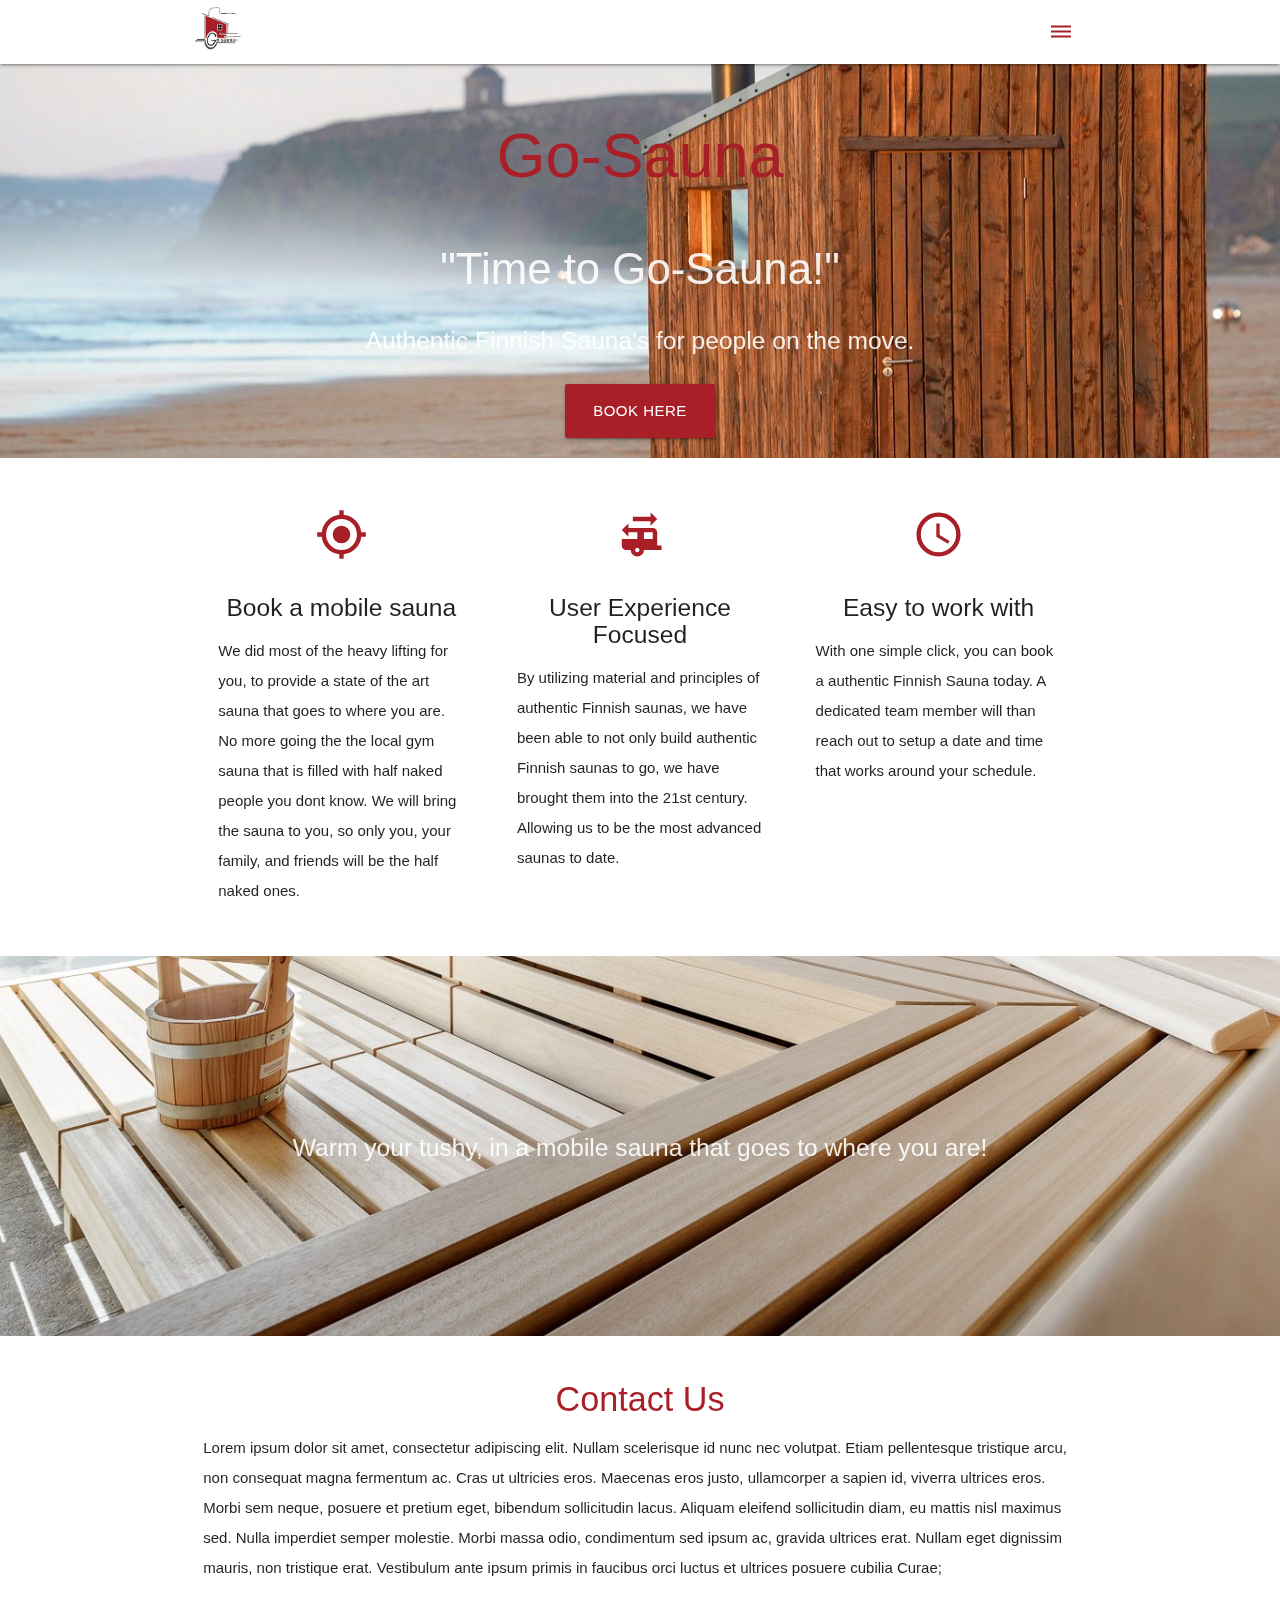
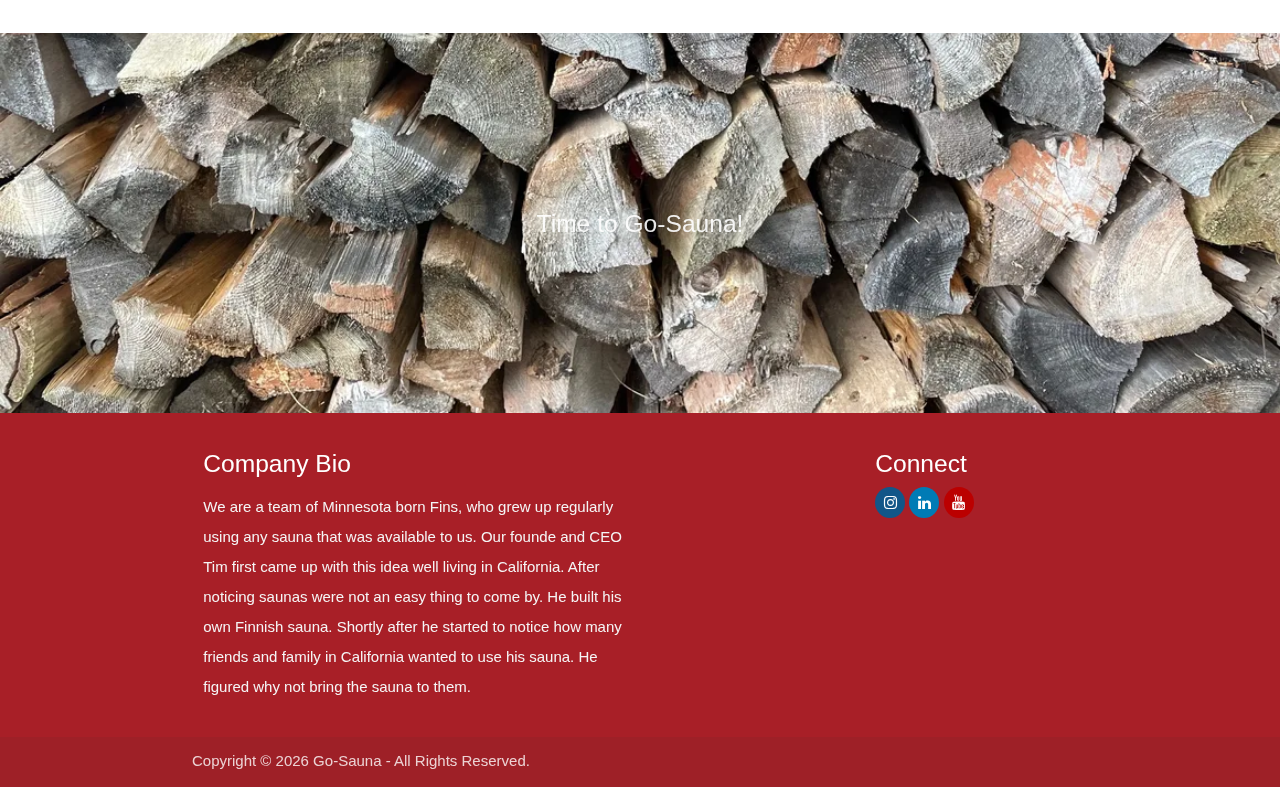
<file: Main/index.html>
<!DOCTYPE html>
<html lang="en">
<head>
  <meta http-equiv="Content-Type" content="text/html; charset=UTF-8"/>
  <meta name="viewport" content="width=device-width, initial-scale=1"/>
  <title>Go-Sauna</title>
   <!-- <title>My Page Title</title> -->
  <!-- <link rel="icon" type="image/x-icon" href="/parallax-template/images/Logo.webp"> -->



    <title>HTML Favicon</title>
    <!-- Add icon link -->
    <link rel="icon" href="images/Logo.webp " type="image/x-icon">


  <!-- CSS  -->
  <link href="https://fonts.googleapis.com/icon?family=Material+Icons" rel="stylesheet">
  <link href="css/materialize.css" type="text/css" rel="stylesheet" media="screen,projection"/>
  <link href="css/style.css" type="text/css" rel="stylesheet" media="screen,projection"/>
  <link href="css/index.css" type="text/css" rel="stylesheet" media="screen,projection"/>
  <link href="css/socialmedia.css" type="text/css" rel="stylesheet" media="screen,projection"/>
  <link rel="stylesheet" href="https://cdnjs.cloudflare.com/ajax/libs/font-awesome/4.7.0/css/font-awesome.min.css">
</head>
<body>
  <nav class="white" role="navigation">
    <div class="nav-wrapper container">
      <a id="logo-container" href="#" class="brand-logo"><img src="images/Logo.webp" style="width: 6%; height: auto;"></a>
      <ul class="right hide-on-med-and-down">
        <li><a href="#"><i class="material-icons compcolorfont">dehaze</i></a></li>
      </ul>
<!-- //dehaze -->
      <ul id="nav-mobile" class="sidenav">
          <li><a href="#"><i class="material-icons compcolorfont">dehaze</i></a></li>
      </ul>
      <a href="#" data-target="nav-mobile" class="sidenav-trigger"><i class="material-icons">menu</i></a>
    </div>
  </nav>

  <div id="index-banner" class="parallax-container">
    <div class="section no-pad-bot">
      <div class="container">
        <br><br>
        <h1 class="header center compcolorfont">Go-Sauna</h1>
        <div class="row center">
          <h3 class="header col s12 light">"Time to Go-Sauna!"</h3>
          <h5 class="header col s12 light">Authentic Finnish Sauna's for people on the move.</h5>
        </div>
        <div class="row center">
          <a href="/parallax-template/booking.html" id="download-button" class="btn-large waves-effect waves-light lighten-1 compcolorfill">Book Here</a>
        </div>
        <br><br>

      </div>
    </div>
    <div class="parallax"><img src="images/1-1-1280x800-1.jpg"Unsplashed background img 1"></div>
  </div>


  <div class="container">
    <div class="section">

      <!--   Icon Section   -->
      <div class="row">
        <div class="col s12 m4">
          <div class="icon-block">
            <h2 class="center compcolorfont"><i class="material-icons">my_location</i></h2>
            <h5 class="center">Book a mobile sauna</h5>

            <p class="light">We did most of the heavy lifting for you, to provide a state of the art sauna that goes to where you are. No more going the the local gym sauna that is filled with half naked people you dont know. We will bring the sauna to you, so only you, your family, and friends will be the half naked ones.</p>
          </div>
        </div>

        <div class="col s12 m4">
          <div class="icon-block">
            <h2 class="center compcolorfont"><i class="material-icons">rv_hookup</i></h2>
            <h5 class="center">User Experience Focused</h5>

            <p class="light">By utilizing material and principles of authentic Finnish saunas, we have been able to not only build authentic Finnish saunas to go, we have brought them into the 21st century. Allowing us to be the most advanced saunas to date.</p>
          </div>
        </div>

        <div class="col s12 m4">
          <div class="icon-block">
            <h2 class="center compcolorfont"><i class="material-icons">schedule</i></h2>
            <h5 class="center">Easy to work with</h5>

            <p class="light">With one simple click, you can book a authentic Finnish Sauna today. A dedicated team member will than reach out to setup a date and time that works around your schedule. </p>
          </div>
        </div>
      </div>

    </div>
  </div>


  <div class="parallax-container valign-wrapper">
    <div class="section no-pad-bot">
      <div class="container">
        <div class="row center">
          <h5 class="header col s12 light">Warm your tushy, in a mobile sauna that goes to where you are!</h5>
        </div>
      </div>
    </div>
    <div class="parallax"><img src="images/1920_lenimountain-soelden-byrudiwyhlidal-1493-hdr-edit.jpg" alt="Unsplashed background img 2"></div>
  </div>

  <div class="container">
    <div class="section">

      <div class="row">
        <div class="col s12 center">
          <h3><i class="mdi-content-send brown-text"></i></h3>
          <h4 class="compcolorfont">Contact Us</h4>
          <p class="left-align light">Lorem ipsum dolor sit amet, consectetur adipiscing elit. Nullam scelerisque id nunc nec volutpat. Etiam pellentesque tristique arcu, non consequat magna fermentum ac. Cras ut ultricies eros. Maecenas eros justo, ullamcorper a sapien id, viverra ultrices eros. Morbi sem neque, posuere et pretium eget, bibendum sollicitudin lacus. Aliquam eleifend sollicitudin diam, eu mattis nisl maximus sed. Nulla imperdiet semper molestie. Morbi massa odio, condimentum sed ipsum ac, gravida ultrices erat. Nullam eget dignissim mauris, non tristique erat. Vestibulum ante ipsum primis in faucibus orci luctus et ultrices posuere cubilia Curae;</p>
        </div>
      </div>

    </div>
  </div>


  <div class="parallax-container valign-wrapper">
    <div class="section no-pad-bot">
      <div class="container">
        <div class="row center">
          <h5 class="header col s12 light">Time to Go-Sauna!</h5>
        </div>
      </div>
    </div>
    <div class="parallax"><img src="images/Wood.webp" alt="Unsplashed background img 3"></div>
  </div>

  <footer class="page-footer compcolorfill">
    <div class="container">
      <div class="row">
        <div class="col l6 s12">
          <h5 class="white-text">Company Bio</h5>
          <p class="grey-text text-lighten-4">We are a team of Minnesota born Fins, who grew up regularly using any sauna that was available to us. Our founde and CEO Tim first came up with this idea well living in California. After noticing saunas were not an easy thing to come by. He built his own Finnish sauna. Shortly after he started to notice how many friends and family in California wanted to use his sauna. He figured why not bring the sauna to them.</p>


        </div>
        <div class="col l3 s12">
          <!-- <h5 class="white-text">Settings</h5>
          <ul>
            <li><a class="white-text" href="#!">Link 1</a></li>
            <li><a class="white-text" href="#!">Link 2</a></li>
            <li><a class="white-text" href="#!">Link 3</a></li>
            <li><a class="white-text" href="#!">Link 4</a></li>
          </ul> -->
        </div>
        <div class="col l3 s12">
          <h5 class="white-text">Connect</h5>
          <!-- <ul>
            <p>
              <li><a class="fa fa-instagram" href="https://www.instagram.com/go_sauna_com/"></a></li>
            </p>
              <li><a class="fa fa-linkedin" href="https://www.linkedin.com/in/tim-norkol-29679487/"></a></li>
            </p>
            <p>
              <li><a class="fa fa-youtube" href="https://www.youtube.com/channel/UChISsV1eL6XnUrXnhXkvPOw"></a></li>
            </p>
          </ul> -->
          
            <!-- <p> -->
              <a class="fa fa-instagram" href="https://www.instagram.com/go_sauna_com/"></a>
            <!-- </p> -->
              <a class="fa fa-linkedin" href="https://www.linkedin.com/in/tim-norkol-29679487/"></a>
            <!-- </p> -->
            <!-- <p> -->
              <a class="fa fa-youtube" href="https://www.youtube.com/channel/UChISsV1eL6XnUrXnhXkvPOw"></a>
            <!-- </p> -->
          

        </div>
      </div>
    </div>
    <div class="footer-copyright">
      <div class="container">
        Copyright © 2026 Go-Sauna - All Rights Reserved.
      <!-- Made by <a class="brown-text text-lighten-3" href="http://materializecss.com">Logan K</a> -->
      </div>
    </div>
  </footer>


  <!--  Scripts-->
  <script src="https://code.jquery.com/jquery-2.1.1.min.js"></script>
  <script src="js/materialize.js"></script>
  <script src="js/init.js"></script>

  </body>
</html>
</file>
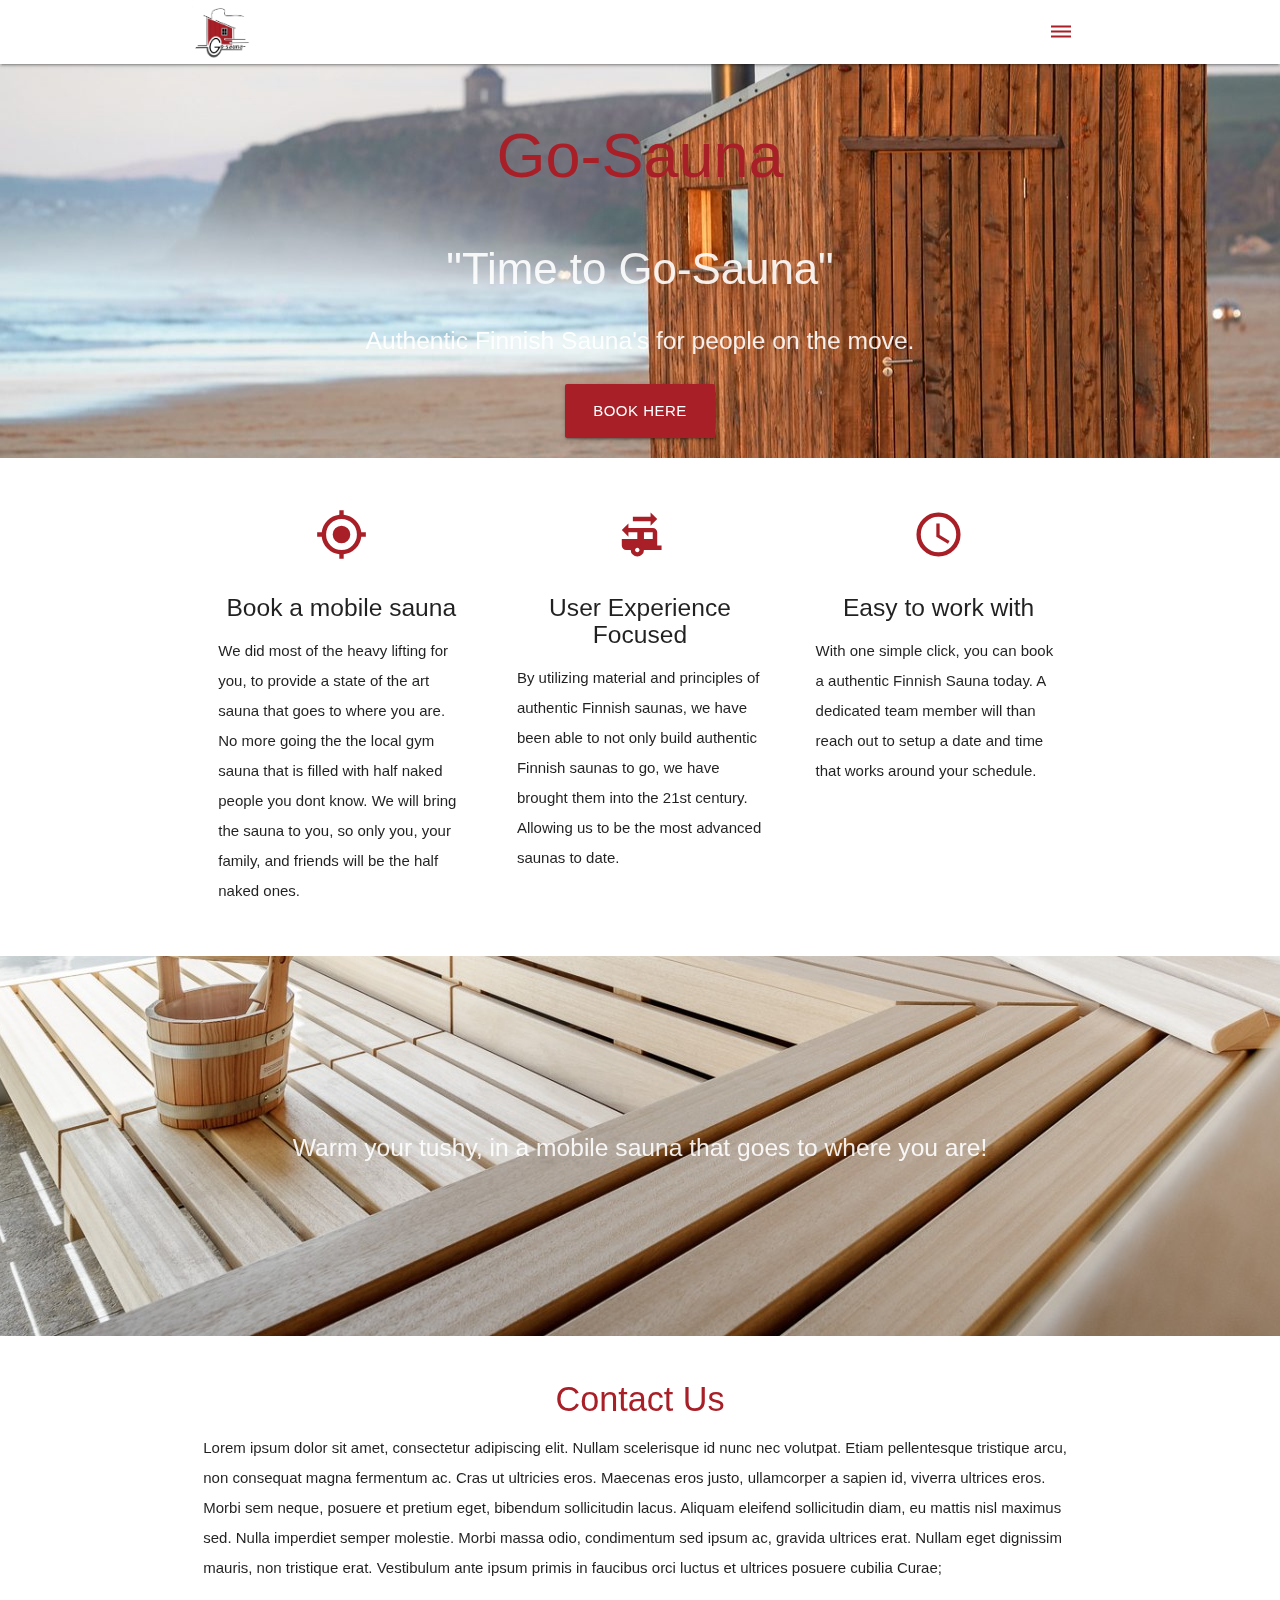
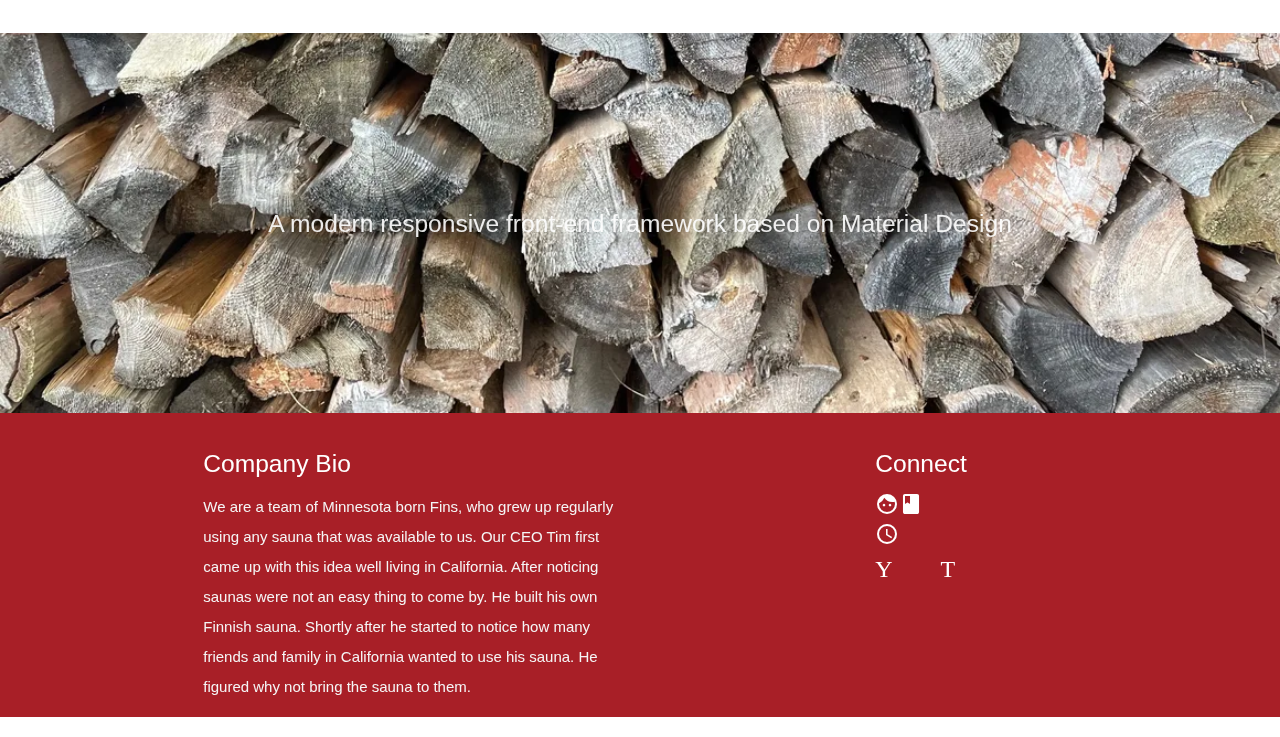
<file: parallax-template/index.html>
<!DOCTYPE html>
<html lang="en">
<head>
  <meta http-equiv="Content-Type" content="text/html; charset=UTF-8"/>
  <meta name="viewport" content="width=device-width, initial-scale=1"/>
  <title>Parallax Template - Materialize</title>

  <!-- CSS  -->
  <link href="https://fonts.googleapis.com/icon?family=Material+Icons" rel="stylesheet">
  <link href="css/materialize.css" type="text/css" rel="stylesheet" media="screen,projection"/>
  <link href="css/style.css" type="text/css" rel="stylesheet" media="screen,projection"/>
  <link href="css/index.css" type="text/css" rel="stylesheet" media="screen,projection"/>
</head>
<body>
  <nav class="white" role="navigation">
    <div class="nav-wrapper container">
      <a id="logo-container" href="#" class="brand-logo"><img src="images/Logo.webp" style="width: 7%; height: auto;"></a>
      <ul class="right hide-on-med-and-down">
        <li><a href="#"><i class="material-icons compcolorfont">dehaze</i></a></li>
      </ul>
<!-- //dehaze -->
      <ul id="nav-mobile" class="sidenav">
          <li><a href="#"><i class="material-icons compcolorfont">dehaze</i></a></li>
      </ul>
      <a href="#" data-target="nav-mobile" class="sidenav-trigger"><i class="material-icons">menu</i></a>
    </div>
  </nav>

  <div id="index-banner" class="parallax-container">
    <div class="section no-pad-bot">
      <div class="container">
        <br><br>
        <h1 class="header center compcolorfont">Go-Sauna</h1>
        <div class="row center">
          <h3 class="header col s12 light">"Time to Go-Sauna"</h3>
          <h5 class="header col s12 light">Authentic Finnish Sauna's for people on the move.</h5>
        </div>
        <div class="row center">
          <a href="http://materializecss.com/getting-started.html" id="download-button" class="btn-large waves-effect waves-light lighten-1 compcolorfill">Book Here</a>
        </div>
        <br><br>

      </div>
    </div>
    <div class="parallax"><img src="images/1-1-1280x800-1.jpg"Unsplashed background img 1"></div>
  </div>


  <div class="container">
    <div class="section">

      <!--   Icon Section   -->
      <div class="row">
        <div class="col s12 m4">
          <div class="icon-block">
            <h2 class="center compcolorfont"><i class="material-icons">my_location</i></h2>
            <h5 class="center">Book a mobile sauna</h5>

            <p class="light">We did most of the heavy lifting for you, to provide a state of the art sauna that goes to where you are. No more going the the local gym sauna that is filled with half naked people you dont know. We will bring the sauna to you, so only you, your family, and friends will be the half naked ones.</p>
          </div>
        </div>

        <div class="col s12 m4">
          <div class="icon-block">
            <h2 class="center compcolorfont"><i class="material-icons">rv_hookup</i></h2>
            <h5 class="center">User Experience Focused</h5>

            <p class="light">By utilizing material and principles of authentic Finnish saunas, we have been able to not only build authentic Finnish saunas to go, we have brought them into the 21st century. Allowing us to be the most advanced saunas to date.</p>
          </div>
        </div>

        <div class="col s12 m4">
          <div class="icon-block">
            <h2 class="center compcolorfont"><i class="material-icons">schedule</i></h2>
            <h5 class="center">Easy to work with</h5>

            <p class="light">With one simple click, you can book a authentic Finnish Sauna today. A dedicated team member will than reach out to setup a date and time that works around your schedule. </p>
          </div>
        </div>
      </div>

    </div>
  </div>


  <div class="parallax-container valign-wrapper">
    <div class="section no-pad-bot">
      <div class="container">
        <div class="row center">
          <h5 class="header col s12 light">Warm your tushy, in a mobile sauna that goes to where you are!</h5>
        </div>
      </div>
    </div>
    <div class="parallax"><img src="images/1920_lenimountain-soelden-byrudiwyhlidal-1493-hdr-edit.jpg" alt="Unsplashed background img 2"></div>
  </div>

  <div class="container">
    <div class="section">

      <div class="row">
        <div class="col s12 center">
          <h3><i class="mdi-content-send brown-text"></i></h3>
          <h4 class="compcolorfont">Contact Us</h4>
          <p class="left-align light">Lorem ipsum dolor sit amet, consectetur adipiscing elit. Nullam scelerisque id nunc nec volutpat. Etiam pellentesque tristique arcu, non consequat magna fermentum ac. Cras ut ultricies eros. Maecenas eros justo, ullamcorper a sapien id, viverra ultrices eros. Morbi sem neque, posuere et pretium eget, bibendum sollicitudin lacus. Aliquam eleifend sollicitudin diam, eu mattis nisl maximus sed. Nulla imperdiet semper molestie. Morbi massa odio, condimentum sed ipsum ac, gravida ultrices erat. Nullam eget dignissim mauris, non tristique erat. Vestibulum ante ipsum primis in faucibus orci luctus et ultrices posuere cubilia Curae;</p>
        </div>
      </div>

    </div>
  </div>


  <div class="parallax-container valign-wrapper">
    <div class="section no-pad-bot">
      <div class="container">
        <div class="row center">
          <h5 class="header col s12 light">A modern responsive front-end framework based on Material Design</h5>
        </div>
      </div>
    </div>
    <div class="parallax"><img src="images/Wood.webp" alt="Unsplashed background img 3"></div>
  </div>

  <footer class="page-footer compcolorfill">
    <div class="container">
      <div class="row">
        <div class="col l6 s12">
          <h5 class="white-text">Company Bio</h5>
          <p class="grey-text text-lighten-4">We are a team of Minnesota born Fins, who grew up regularly using any sauna that was available to us. Our CEO Tim first came up with this idea well living in California. After noticing saunas were not an easy thing to come by. He built his own Finnish sauna. Shortly after he started to notice how many friends and family in California wanted to use his sauna. He figured why not bring the sauna to them.</p>


        </div>
        <div class="col l3 s12">
          <!-- <h5 class="white-text">Settings</h5>
          <ul>
            <li><a class="white-text" href="#!">Link 1</a></li>
            <li><a class="white-text" href="#!">Link 2</a></li>
            <li><a class="white-text" href="#!">Link 3</a></li>
            <li><a class="white-text" href="#!">Link 4</a></li>
          </ul> -->
        </div>
        <div class="col l3 s12">
          <h5 class="white-text">Connect</h5>
          <ul>
            <li><a class="white-text" href="https://www.instagram.com/go_sauna_com/"><i class="material-icons">facebook</i></a></li>
            <li><a class="white-text" href="https://www.linkedin.com/in/tim-norkol-29679487/"><i class="material-icons">schedule</i></a></li>
            <li><a class="white-text" href="https://www.youtube.com/channel/UChISsV1eL6XnUrXnhXkvPOw"><i class="material-icons">YouTube</i></a></li>
            <!-- <li><a class="white-text" href="#!">Link 4</a></li> -->
          </ul>
        </div>
      </div>
    </div>
    <!-- <div class="footer-copyright">
      <div class="container">
      Made by <a class="brown-text text-lighten-3" href="http://materializecss.com">Materialize</a>
      </div>
    </div> -->
  </footer>


  <!--  Scripts-->
  <script src="https://code.jquery.com/jquery-2.1.1.min.js"></script>
  <script src="js/materialize.js"></script>
  <script src="js/init.js"></script>

  </body>
</html>
</file>
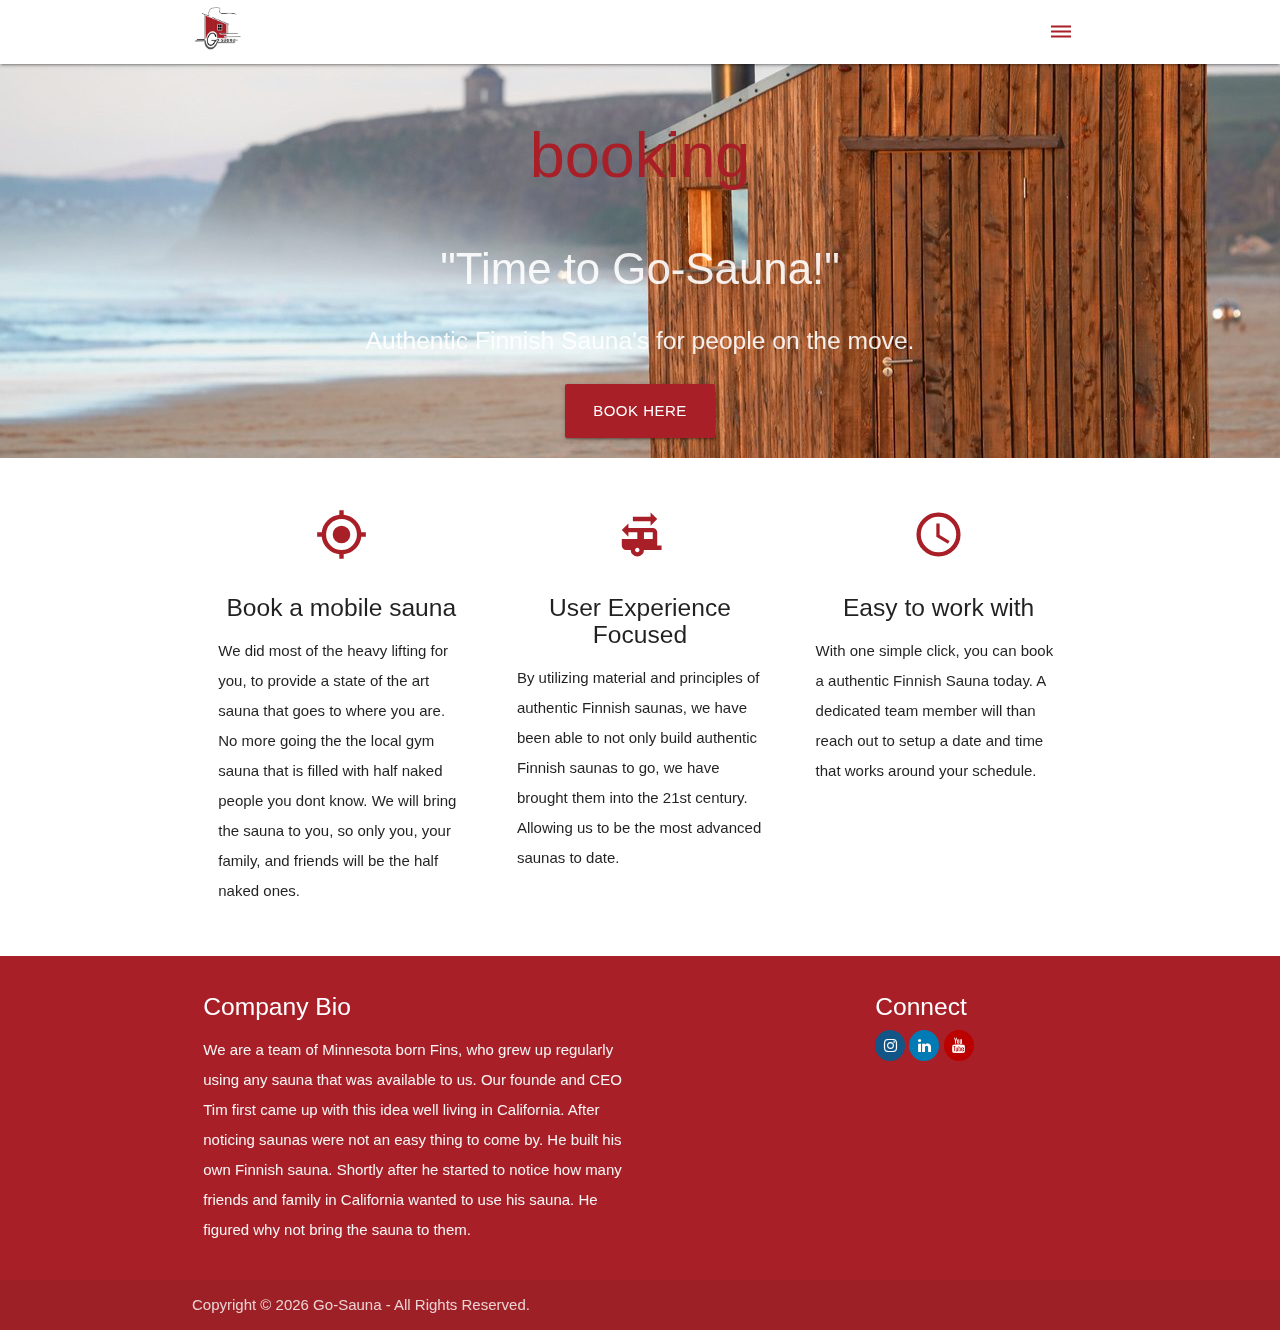
<file: booking.html>
<!DOCTYPE html>
<html lang="en">
<head>
  <meta http-equiv="Content-Type" content="text/html; charset=UTF-8"/>
  <meta name="viewport" content="width=device-width, initial-scale=1"/>
  <title>Go-Sauna</title>
      <!-- <title>HTML Favicon</title> -->
    <!-- Add icon link -->
    <link rel="icon" href="images/Logo.webp " type="image/x-icon">

  <!-- CSS  -->
  <link href="https://fonts.googleapis.com/icon?family=Material+Icons" rel="stylesheet">
  <link href="css/materialize.css" type="text/css" rel="stylesheet" media="screen,projection"/>
  <link href="css/style.css" type="text/css" rel="stylesheet" media="screen,projection"/>
  <link href="css/index.css" type="text/css" rel="stylesheet" media="screen,projection"/>
  <link href="css/socialmedia.css" type="text/css" rel="stylesheet" media="screen,projection"/>
  <link rel="stylesheet" href="https://cdnjs.cloudflare.com/ajax/libs/font-awesome/4.7.0/css/font-awesome.min.css">
</head>
<body>
  <nav class="white" role="navigation">
    <div class="nav-wrapper container">
      <a id="logo-container" href="#" class="brand-logo"><img src="images/Logo.webp" style="width: 6%; height: auto;"></a>
      <ul class="right hide-on-med-and-down">
        <li><a href="#"><i class="material-icons compcolorfont">dehaze</i></a></li>
      </ul>
<!-- //dehaze -->
      <ul id="nav-mobile" class="sidenav">
          <li><a href="#"><i class="material-icons compcolorfont">dehaze</i></a></li>
      </ul>
      <a href="#" data-target="nav-mobile" class="sidenav-trigger"><i class="material-icons">menu</i></a>
    </div>
  </nav>

  <div id="index-banner" class="parallax-container">
    <div class="section no-pad-bot">
      <div class="container">
        <br><br>
        <h1 class="header center compcolorfont">booking</h1>
        <div class="row center">
          <h3 class="header col s12 light">"Time to Go-Sauna!"</h3>
          <h5 class="header col s12 light">Authentic Finnish Sauna's for people on the move.</h5>
        </div>
        <div class="row center">
          <a href="" id="download-button" class="btn-large waves-effect waves-light lighten-1 compcolorfill">Book Here</a>
        </div>
        <br><br>

      </div>
    </div>
    <div class="parallax"><img src="images/1-1-1280x800-1.jpg"Unsplashed background img 1"></div>
  </div>


  <div class="container">
    <div class="section">

      <!--   Icon Section   -->
      <div class="row">
        <div class="col s12 m4">
          <div class="icon-block">
            <h2 class="center compcolorfont"><i class="material-icons">my_location</i></h2>
            <h5 class="center">Book a mobile sauna</h5>

            <p class="light">We did most of the heavy lifting for you, to provide a state of the art sauna that goes to where you are. No more going the the local gym sauna that is filled with half naked people you dont know. We will bring the sauna to you, so only you, your family, and friends will be the half naked ones.</p>
          </div>
        </div>

        <div class="col s12 m4">
          <div class="icon-block">
            <h2 class="center compcolorfont"><i class="material-icons">rv_hookup</i></h2>
            <h5 class="center">User Experience Focused</h5>

            <p class="light">By utilizing material and principles of authentic Finnish saunas, we have been able to not only build authentic Finnish saunas to go, we have brought them into the 21st century. Allowing us to be the most advanced saunas to date.</p>
          </div>
        </div>

        <div class="col s12 m4">
          <div class="icon-block">
            <h2 class="center compcolorfont"><i class="material-icons">schedule</i></h2>
            <h5 class="center">Easy to work with</h5>

            <p class="light">With one simple click, you can book a authentic Finnish Sauna today. A dedicated team member will than reach out to setup a date and time that works around your schedule. </p>
          </div>
        </div>
      </div>

    </div>
  </div>



  <footer class="page-footer compcolorfill">
    <div class="container">
      <div class="row">
        <div class="col l6 s12">
          <h5 class="white-text">Company Bio</h5>
          <p class="grey-text text-lighten-4">We are a team of Minnesota born Fins, who grew up regularly using any sauna that was available to us. Our founde and CEO Tim first came up with this idea well living in California. After noticing saunas were not an easy thing to come by. He built his own Finnish sauna. Shortly after he started to notice how many friends and family in California wanted to use his sauna. He figured why not bring the sauna to them.</p>


        </div>
        <div class="col l3 s12">
        </div>
        <div class="col l3 s12">
          <h5 class="white-text">Connect</h5>
            <a class="fa fa-instagram" href="https://www.instagram.com/go_sauna_com/"></a>
            <a class="fa fa-linkedin" href="https://www.linkedin.com/in/tim-norkol-29679487/"></a>
            <a class="fa fa-youtube" href="https://www.youtube.com/channel/UChISsV1eL6XnUrXnhXkvPOw"></a>          
        </div>
      </div>
    </div>
    <div class="footer-copyright">
      <div class="container">
        Copyright © 2026 Go-Sauna - All Rights Reserved.
      <!-- Made by <a class="brown-text text-lighten-3" href="http://materializecss.com">Logan K</a> -->
      </div>
    </div>
  </footer>


  <!--  Scripts-->
  <script src="https://code.jquery.com/jquery-2.1.1.min.js"></script>
  <script src="js/materialize.js"></script>
  <script src="js/init.js"></script>

  </body>
</html>
</file>
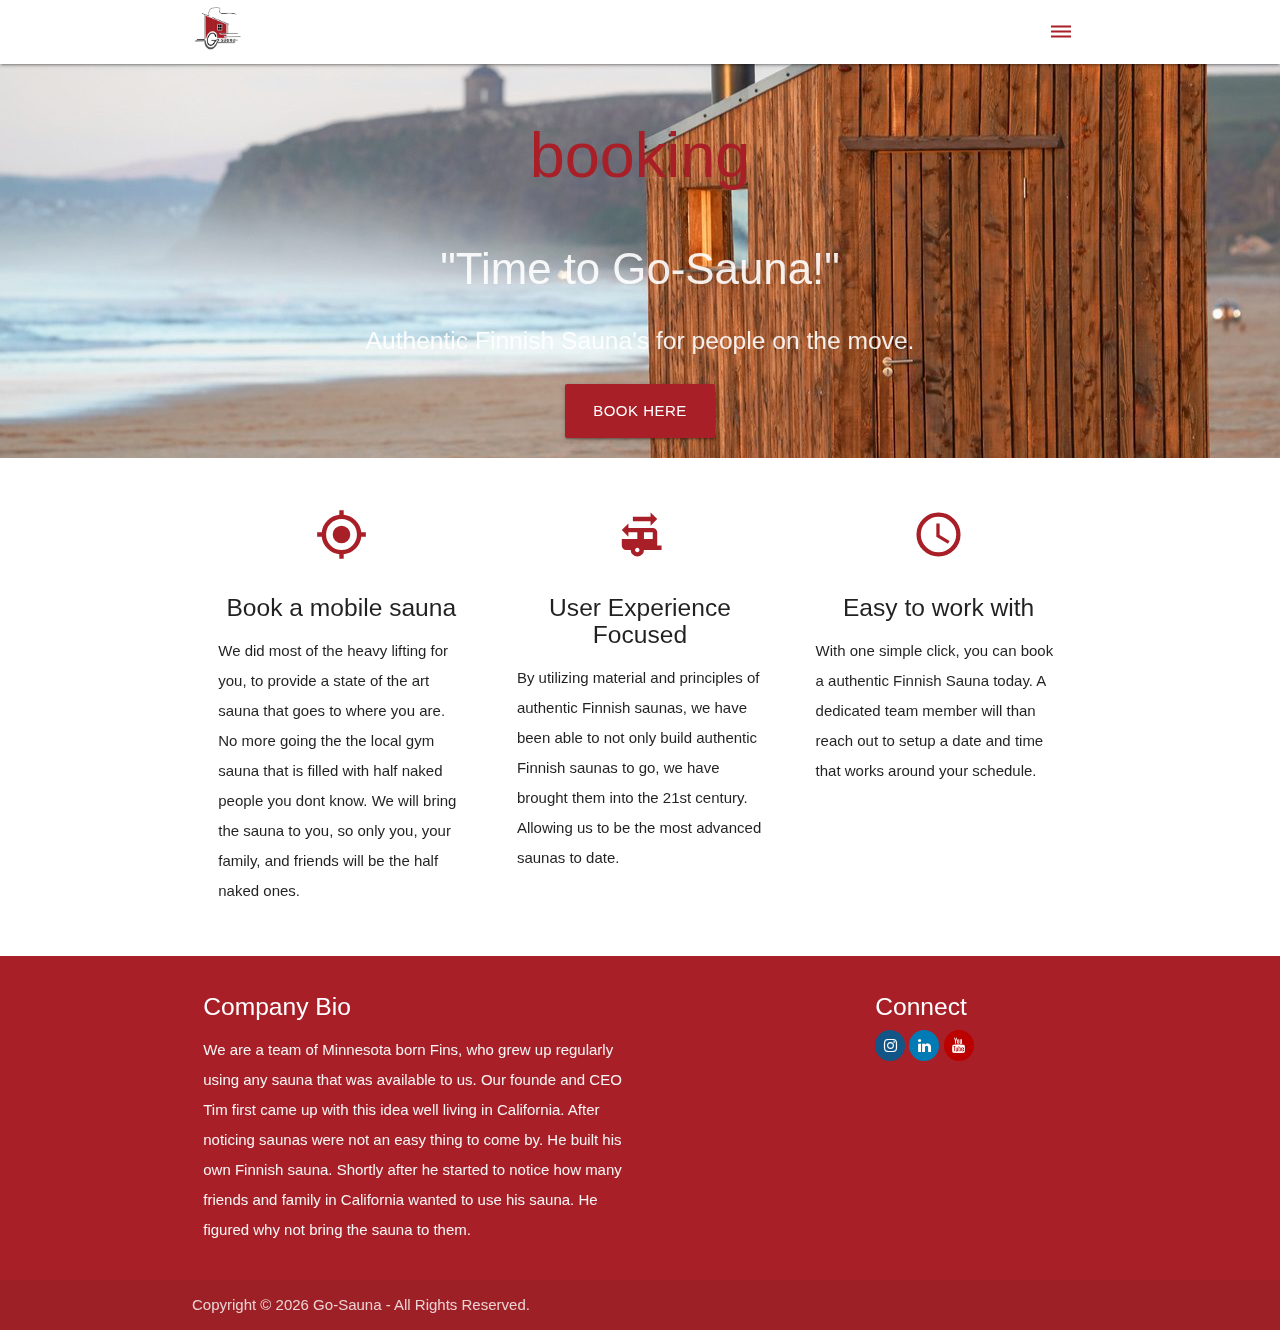
<file: Main/booking.html>
<!DOCTYPE html>
<html lang="en">
<head>
  <meta http-equiv="Content-Type" content="text/html; charset=UTF-8"/>
  <meta name="viewport" content="width=device-width, initial-scale=1"/>
  <title>Go-Sauna</title>
      <!-- <title>HTML Favicon</title> -->
    <!-- Add icon link -->
    <link rel="icon" href="images/Logo.webp " type="image/x-icon">

  <!-- CSS  -->
  <link href="https://fonts.googleapis.com/icon?family=Material+Icons" rel="stylesheet">
  <link href="css/materialize.css" type="text/css" rel="stylesheet" media="screen,projection"/>
  <link href="css/style.css" type="text/css" rel="stylesheet" media="screen,projection"/>
  <link href="css/index.css" type="text/css" rel="stylesheet" media="screen,projection"/>
  <link href="css/socialmedia.css" type="text/css" rel="stylesheet" media="screen,projection"/>
  <link rel="stylesheet" href="https://cdnjs.cloudflare.com/ajax/libs/font-awesome/4.7.0/css/font-awesome.min.css">
</head>
<body>
  <nav class="white" role="navigation">
    <div class="nav-wrapper container">
      <a id="logo-container" href="#" class="brand-logo"><img src="images/Logo.webp" style="width: 6%; height: auto;"></a>
      <ul class="right hide-on-med-and-down">
        <li><a href="#"><i class="material-icons compcolorfont">dehaze</i></a></li>
      </ul>
<!-- //dehaze -->
      <ul id="nav-mobile" class="sidenav">
          <li><a href="#"><i class="material-icons compcolorfont">dehaze</i></a></li>
      </ul>
      <a href="#" data-target="nav-mobile" class="sidenav-trigger"><i class="material-icons">menu</i></a>
    </div>
  </nav>

  <div id="index-banner" class="parallax-container">
    <div class="section no-pad-bot">
      <div class="container">
        <br><br>
        <h1 class="header center compcolorfont">booking</h1>
        <div class="row center">
          <h3 class="header col s12 light">"Time to Go-Sauna!"</h3>
          <h5 class="header col s12 light">Authentic Finnish Sauna's for people on the move.</h5>
        </div>
        <div class="row center">
          <a href="" id="download-button" class="btn-large waves-effect waves-light lighten-1 compcolorfill">Book Here</a>
        </div>
        <br><br>

      </div>
    </div>
    <div class="parallax"><img src="images/1-1-1280x800-1.jpg"Unsplashed background img 1"></div>
  </div>


  <div class="container">
    <div class="section">

      <!--   Icon Section   -->
      <div class="row">
        <div class="col s12 m4">
          <div class="icon-block">
            <h2 class="center compcolorfont"><i class="material-icons">my_location</i></h2>
            <h5 class="center">Book a mobile sauna</h5>

            <p class="light">We did most of the heavy lifting for you, to provide a state of the art sauna that goes to where you are. No more going the the local gym sauna that is filled with half naked people you dont know. We will bring the sauna to you, so only you, your family, and friends will be the half naked ones.</p>
          </div>
        </div>

        <div class="col s12 m4">
          <div class="icon-block">
            <h2 class="center compcolorfont"><i class="material-icons">rv_hookup</i></h2>
            <h5 class="center">User Experience Focused</h5>

            <p class="light">By utilizing material and principles of authentic Finnish saunas, we have been able to not only build authentic Finnish saunas to go, we have brought them into the 21st century. Allowing us to be the most advanced saunas to date.</p>
          </div>
        </div>

        <div class="col s12 m4">
          <div class="icon-block">
            <h2 class="center compcolorfont"><i class="material-icons">schedule</i></h2>
            <h5 class="center">Easy to work with</h5>

            <p class="light">With one simple click, you can book a authentic Finnish Sauna today. A dedicated team member will than reach out to setup a date and time that works around your schedule. </p>
          </div>
        </div>
      </div>

    </div>
  </div>



  <footer class="page-footer compcolorfill">
    <div class="container">
      <div class="row">
        <div class="col l6 s12">
          <h5 class="white-text">Company Bio</h5>
          <p class="grey-text text-lighten-4">We are a team of Minnesota born Fins, who grew up regularly using any sauna that was available to us. Our founde and CEO Tim first came up with this idea well living in California. After noticing saunas were not an easy thing to come by. He built his own Finnish sauna. Shortly after he started to notice how many friends and family in California wanted to use his sauna. He figured why not bring the sauna to them.</p>


        </div>
        <div class="col l3 s12">
          <!-- <h5 class="white-text">Settings</h5>
          <ul>
            <li><a class="white-text" href="#!">Link 1</a></li>
            <li><a class="white-text" href="#!">Link 2</a></li>
            <li><a class="white-text" href="#!">Link 3</a></li>
            <li><a class="white-text" href="#!">Link 4</a></li>
          </ul> -->
        </div>
        <div class="col l3 s12">
          <h5 class="white-text">Connect</h5>

            <!-- <p> -->
              <a class="fa fa-instagram" href="https://www.instagram.com/go_sauna_com/"></a>
            <!-- </p> -->
              <a class="fa fa-linkedin" href="https://www.linkedin.com/in/tim-norkol-29679487/"></a>
            <!-- </p> -->
            <!-- <p> -->
              <a class="fa fa-youtube" href="https://www.youtube.com/channel/UChISsV1eL6XnUrXnhXkvPOw"></a>
            <!-- </p> -->
          

        </div>
      </div>
    </div>
    <div class="footer-copyright">
      <div class="container">
        Copyright © 2026 Go-Sauna - All Rights Reserved.
      <!-- Made by <a class="brown-text text-lighten-3" href="http://materializecss.com">Logan K</a> -->
      </div>
    </div>
  </footer>


  <!--  Scripts-->
  <script src="https://code.jquery.com/jquery-2.1.1.min.js"></script>
  <script src="js/materialize.js"></script>
  <script src="js/init.js"></script>

  </body>
</html>
</file>
<file: Main/css/index.css>
.compcolorfont{
    color: #A81F27;
    /* background-color: #A81F27 */
}

.compcolorfill{
    background-color: #A81F27
}
</file>
<file: Main/css/socialmedia.css>
.fa {
  padding: 8px;
  font-size: 30px;
  width: 30px;
  text-align: center;
  text-decoration: none;
  border-radius: 50%;
}

.fa:hover {
    opacity: 0.7;
}

.fa-facebook {
  background: #3B5998;
  color: white;
}

.fa-twitter {
  background: #55ACEE;
  color: white;
}

.fa-google {
  background: #dd4b39;
  color: white;
}

.fa-linkedin {
  background: #007bb5;
  color: white;
}

.fa-youtube {
  background: #bb0000;
  color: white;
}

.fa-instagram {
  background: #125688;
  color: white;
}

.fa-pinterest {
  background: #cb2027;
  color: white;
}

.fa-snapchat-ghost {
  background: #fffc00;
  color: white;
  text-shadow: -1px 0 black, 0 1px black, 1px 0 black, 0 -1px black;
}

.fa-skype {
  background: #00aff0;
  color: white;
}

.fa-android {
  background: #a4c639;
  color: white;
}

.fa-dribbble {
  background: #ea4c89;
  color: white;
}

.fa-vimeo {
  background: #45bbff;
  color: white;
}

.fa-tumblr {
  background: #2c4762;
  color: white;
}

.fa-vine {
  background: #00b489;
  color: white;
}

.fa-foursquare {
  background: #45bbff;
  color: white;
}

.fa-stumbleupon {
  background: #eb4924;
  color: white;
}

.fa-flickr {
  background: #f40083;
  color: white;
}

.fa-yahoo {
  background: #430297;
  color: white;
}

.fa-soundcloud {
  background: #ff5500;
  color: white;
}

.fa-reddit {
  background: #ff5700;
  color: white;
}

.fa-rss {
  background: #ff6600;
  color: white;
}
</file>
<file: parallax-template/css/index.css>
.compcolorfont{
    color: #A81F27;
    /* background-color: #A81F27 */
}

.compcolorfill{
    background-color: #A81F27
}
</file>
<file: css/index.css>
.compcolorfont{
    color: #A81F27;
    /* background-color: #A81F27 */
}

.compcolorfill{
    background-color: #A81F27;
}
</file>
<file: css/socialmedia.css>
.fa {
  padding: 8px;
  font-size: 30px;
  width: 30px;
  text-align: center;
  text-decoration: none;
  border-radius: 50%;
}

.fa:hover {
    opacity: 0.7;
}

.fa-facebook {
  background: #3B5998;
  color: white;
}

.fa-twitter {
  background: #55ACEE;
  color: white;
}

.fa-google {
  background: #dd4b39;
  color: white;
}

.fa-linkedin {
  background: #007bb5;
  color: white;
}

.fa-youtube {
  background: #bb0000;
  color: white;
}

.fa-instagram {
  background: #125688;
  color: white;
}

.fa-pinterest {
  background: #cb2027;
  color: white;
}

.fa-snapchat-ghost {
  background: #fffc00;
  color: white;
  text-shadow: -1px 0 black, 0 1px black, 1px 0 black, 0 -1px black;
}

.fa-skype {
  background: #00aff0;
  color: white;
}

.fa-android {
  background: #a4c639;
  color: white;
}

.fa-dribbble {
  background: #ea4c89;
  color: white;
}

.fa-vimeo {
  background: #45bbff;
  color: white;
}

.fa-tumblr {
  background: #2c4762;
  color: white;
}

.fa-vine {
  background: #00b489;
  color: white;
}

.fa-foursquare {
  background: #45bbff;
  color: white;
}

.fa-stumbleupon {
  background: #eb4924;
  color: white;
}

.fa-flickr {
  background: #f40083;
  color: white;
}

.fa-yahoo {
  background: #430297;
  color: white;
}

.fa-soundcloud {
  background: #ff5500;
  color: white;
}

.fa-reddit {
  background: #ff5700;
  color: white;
}

.fa-rss {
  background: #ff6600;
  color: white;
}
</file>
<file: Main/css/style.css>
/* Custom Stylesheet */
/**
 * Use this file to override Materialize files so you can update
 * the core Materialize files in the future
 *
 * Made By MaterializeCSS.com
 */

nav ul a,
nav .brand-logo {
  color: #444;
}

p {
  line-height: 2rem;
}

.sidenav-trigger {
  color: #26a69a;
}

.parallax-container {
  min-height: 380px;
  line-height: 0;
  height: auto;
  color: rgba(255,255,255,.9);
}
  .parallax-container .section {
    width: 100%;
  }

@media only screen and (max-width : 992px) {
  .parallax-container .section {
    position: absolute;
    top: 40%;
  }
  #index-banner .section {
    top: 10%;
  }
}

@media only screen and (max-width : 600px) {
  #index-banner .section {
    top: 0;
  }
}

.icon-block {
  padding: 0 15px;
}
.icon-block .material-icons {
  font-size: inherit;
}

footer.page-footer {
  margin: 0;
}
</file>
<file: parallax-template/css/style.css>
/* Custom Stylesheet */
/**
 * Use this file to override Materialize files so you can update
 * the core Materialize files in the future
 *
 * Made By MaterializeCSS.com
 */

nav ul a,
nav .brand-logo {
  color: #444;
}

p {
  line-height: 2rem;
}

.sidenav-trigger {
  color: #26a69a;
}

.parallax-container {
  min-height: 380px;
  line-height: 0;
  height: auto;
  color: rgba(255,255,255,.9);
}
  .parallax-container .section {
    width: 100%;
  }

@media only screen and (max-width : 992px) {
  .parallax-container .section {
    position: absolute;
    top: 40%;
  }
  #index-banner .section {
    top: 10%;
  }
}

@media only screen and (max-width : 600px) {
  #index-banner .section {
    top: 0;
  }
}

.icon-block {
  padding: 0 15px;
}
.icon-block .material-icons {
  font-size: inherit;
}

footer.page-footer {
  margin: 0;
}
</file>
<file: css/style.css>
/* Custom Stylesheet */
/**
 * Use this file to override Materialize files so you can update
 * the core Materialize files in the future
 *
 * Made By MaterializeCSS.com
 */

nav ul a,
nav .brand-logo {
  color: #444;
}

p {
  line-height: 2rem;
}

.sidenav-trigger {
  color: #26a69a;
}

.parallax-container {
  min-height: 380px;
  line-height: 0;
  height: auto;
  color: rgba(255,255,255,.9);
}
  .parallax-container .section {
    width: 100%;
  }

@media only screen and (max-width : 992px) {
  .parallax-container .section {
    position: absolute;
    top: 40%;
  }
  #index-banner .section {
    top: 10%;
  }
}

@media only screen and (max-width : 600px) {
  #index-banner .section {
    top: 0;
  }
}

.icon-block {
  padding: 0 15px;
}
.icon-block .material-icons {
  font-size: inherit;
}

footer.page-footer {
  margin: 0;
}
</file>
